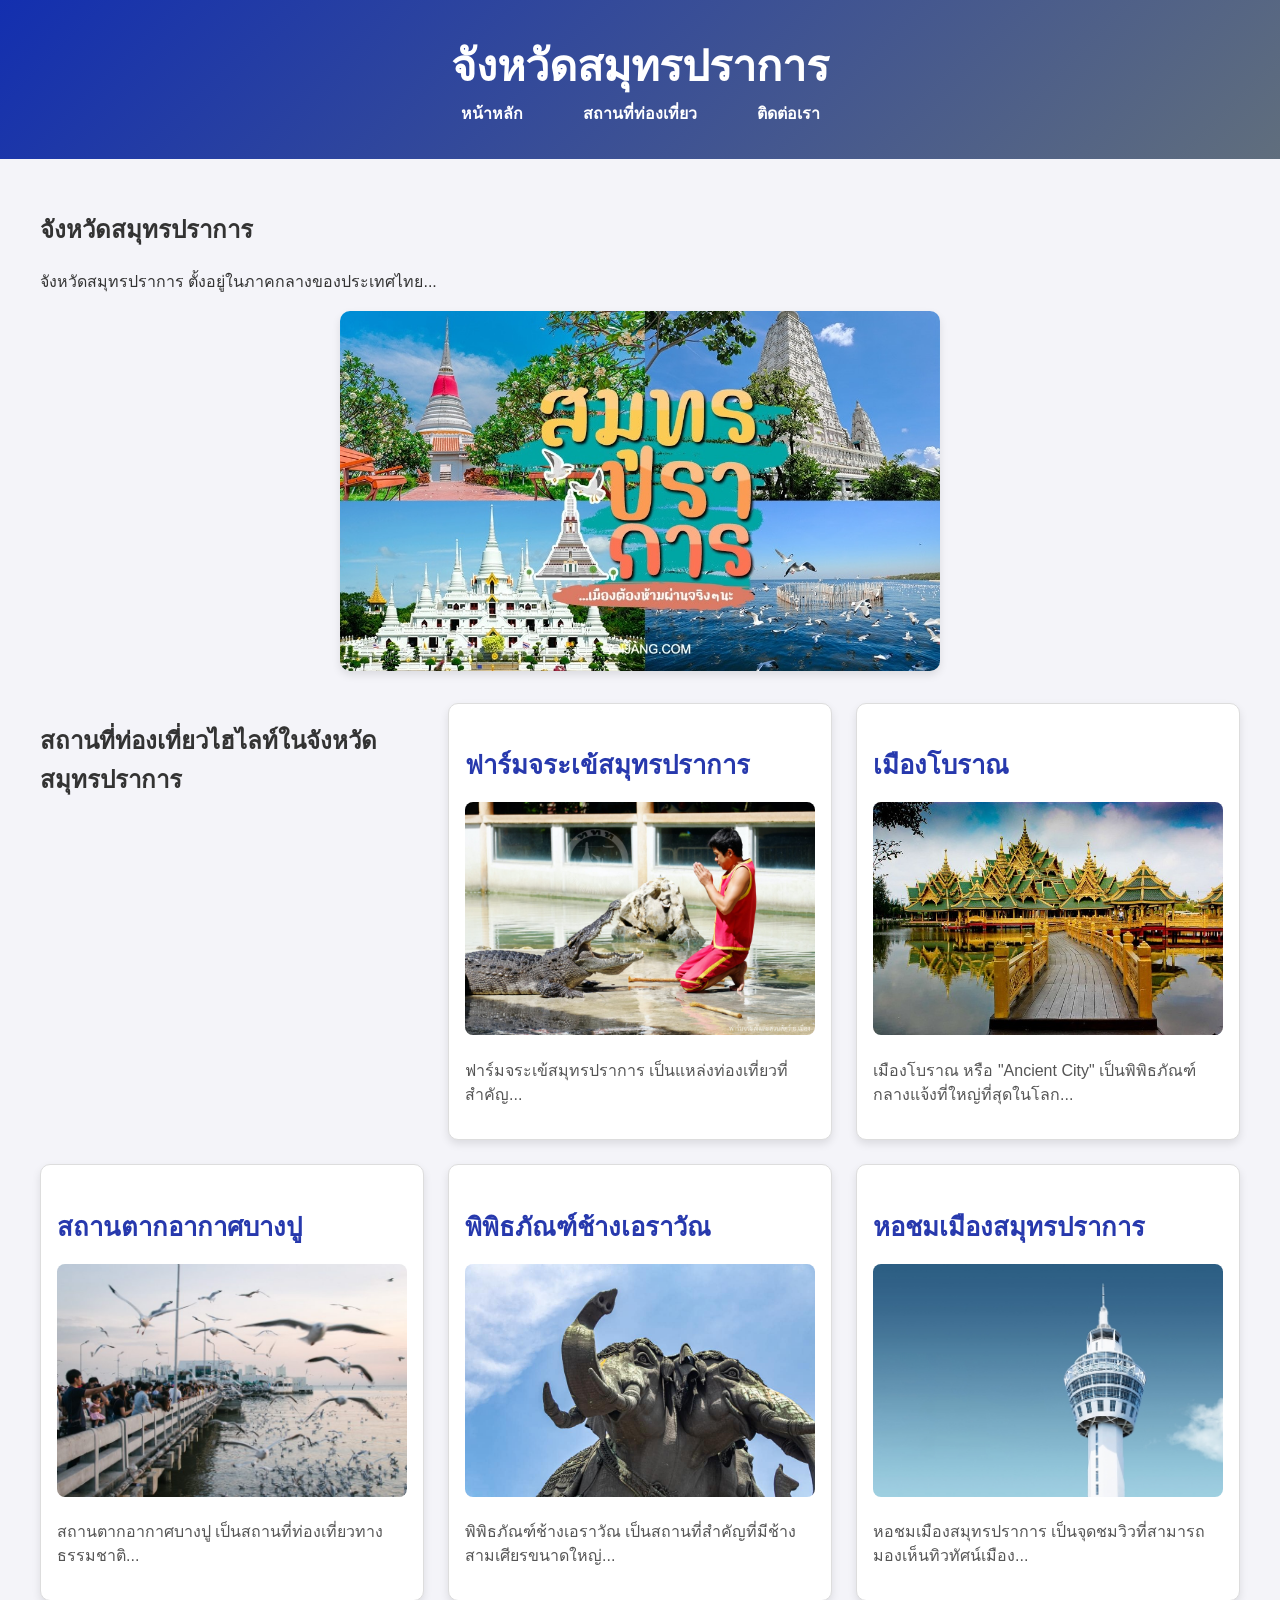
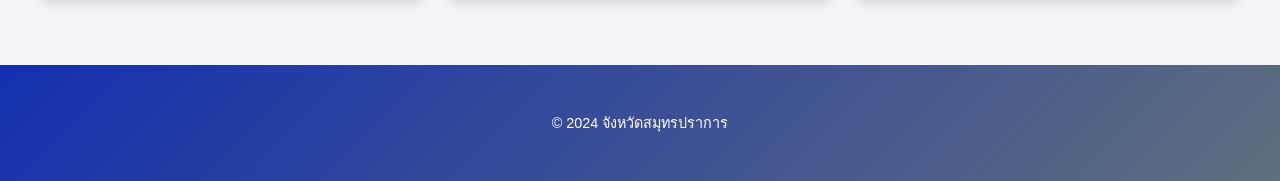
<file: index.html>
<!DOCTYPE html>
<html lang="th">
    <head>
        <meta charset="UTF-8">
        <meta name="viewport" content="width=device-width, initial-scale=1.0">
        <title>สถานที่ท่องเที่ยวในจังหวัดสมุทรปราการ</title>
        <link rel="stylesheet" href="css/styles.css"> <!-- เชื่อมต่อไฟล์ CSS -->
    </head>
    <body>
        <!-- ส่วนหัวของเว็บไซต์ -->
        <header>
            <h1>จังหวัดสมุทรปราการ</h1>

            <!-- เมนูแฮมเบอร์เกอร์ (สำหรับมือถือหรือจอเล็ก) -->
            <div class="hamburger-menu" id="hamburger-menu">
                <div class="bar"></div>
                <div class="bar"></div>
                <div class="bar"></div>
            </div>
            <!-- เมนูหลัก -->
            <nav role="navigation" id="main-nav" class="main-nav">
                <ul>
                    <li><a href="index.html">หน้าหลัก</a></li>
                    <li><a href="details.html">สถานที่ท่องเที่ยว</a></li>
                    <li><a href="contact.html">ติดต่อเรา</a></li>
                </ul>
            </nav>

            <!-- เมนูย่อยที่จะเปิดเมื่อคลิกเมนูแฮมเบอร์เกอร์ -->
            <nav id="sub-nav" class="sub-nav">
                <ul>
                    <li><a href="index.html">หน้าหลัก</a></li>
                    <li><a href="details.html">สถานที่ท่องเที่ยว</a></li>
                    <li><a href="contact.html">ติดต่อเรา</a></li>
                </ul>
            </nav>

        </header>

        <!-- เนื้อหาหลักของเว็บไซต์ -->
        <main>
            <!-- ส่วนข้อมูลเบื้องต้นของจังหวัด -->
            <section class="overview">
                <h2>จังหวัดสมุทรปราการ</h2>
                <p>จังหวัดสมุทรปราการ ตั้งอยู่ในภาคกลางของประเทศไทย...</p>
                <!-- รูปภาพประกอบ -->
                <img src="image/สมุทรปราการ.jpg"
                    alt="วิวทิวทัศน์ในจังหวัดสมุทรปราการ">
            </section>

            <!-- ส่วนสถานที่ท่องเที่ยวแนะนำ -->
            <section class="highlights">
                <h2>สถานที่ท่องเที่ยวไฮไลท์ในจังหวัดสมุทรปราการ</h2>

                <!-- รายการที่ 1: ฟาร์มจระเข้ -->
                <div class="highlight-item">
                    <h3>ฟาร์มจระเข้สมุทรปราการ</h3>
                    <img src="image/ฟาร์มจรเข้.jpg"
                        alt="ฟาร์มจระเข้สมุทรปราการ">
                    <p>ฟาร์มจระเข้สมุทรปราการ เป็นแหล่งท่องเที่ยวที่สำคัญ...</p>
                </div>

                <!-- รายการที่ 2: เมืองโบราณ -->
                <div class="highlight-item">
                    <h3>เมืองโบราณ</h3>
                    <img src="image/เมืองโบราณ.jpg" alt="เมืองโบราณ">
                    <p>เมืองโบราณ หรือ "Ancient City"
                        เป็นพิพิธภัณฑ์กลางแจ้งที่ใหญ่ที่สุดในโลก...</p>
                </div>

                <!-- รายการที่ 3: สถานตากอากาศบางปู -->
                <div class="highlight-item">
                    <h3>สถานตากอากาศบางปู</h3>
                    <img src="image/สถานตากอากาศบางปู.jpg"
                        alt="สถานตากอากาศบางปู">
                    <p>สถานตากอากาศบางปู เป็นสถานที่ท่องเที่ยวทางธรรมชาติ...</p>
                </div>

                <!-- รายการที่ 4: พิพิธภัณฑ์ช้างเอราวัณ -->
                <div class="highlight-item">
                    <h3>พิพิธภัณฑ์ช้างเอราวัณ</h3>
                    <img src="image/ช้างเอราวัณ.jpg"
                        alt="พิพิธภัณฑ์ช้างเอราวัณ">
                    <p>พิพิธภัณฑ์ช้างเอราวัณ
                        เป็นสถานที่สำคัญที่มีช้างสามเศียรขนาดใหญ่...</p>
                </div>

                <!-- รายการที่ 5: หอชมเมืองสมุทรปราการ -->
                <div class="highlight-item">
                    <h3>หอชมเมืองสมุทรปราการ</h3>
                    <img src="image/หอชมเมือง.jpg" alt="หอชมเมืองสมุทรปราการ">
                    <p>หอชมเมืองสมุทรปราการ
                        เป็นจุดชมวิวที่สามารถมองเห็นทิวทัศน์เมือง...</p>
                </div>
            </section>
        </main>

        <!-- ส่วนท้ายของเว็บไซต์ -->
        <footer>
            <p>&copy; 2024 จังหวัดสมุทรปราการ</p>
        </footer>
        <!-- ส่วนสคริปต์ควบคุมเมนูแฮมเบอร์เกอร์ -->
        <script>
    // ตัวแปรเก็บ Hamburger Menu และ Sub Nav
    const hamburgerMenu = document.getElementById('hamburger-menu');
    const subNav = document.getElementById('sub-nav');

    // เพิ่ม Event Listener เพื่อสลับการแสดง/ซ่อนเมนูย่อย
    hamburgerMenu.addEventListener('click', () => {
        subNav.classList.toggle('open');  // เปิด/ปิดเมนูย่อย
    });
</script>
    </body>
</html>
</file>
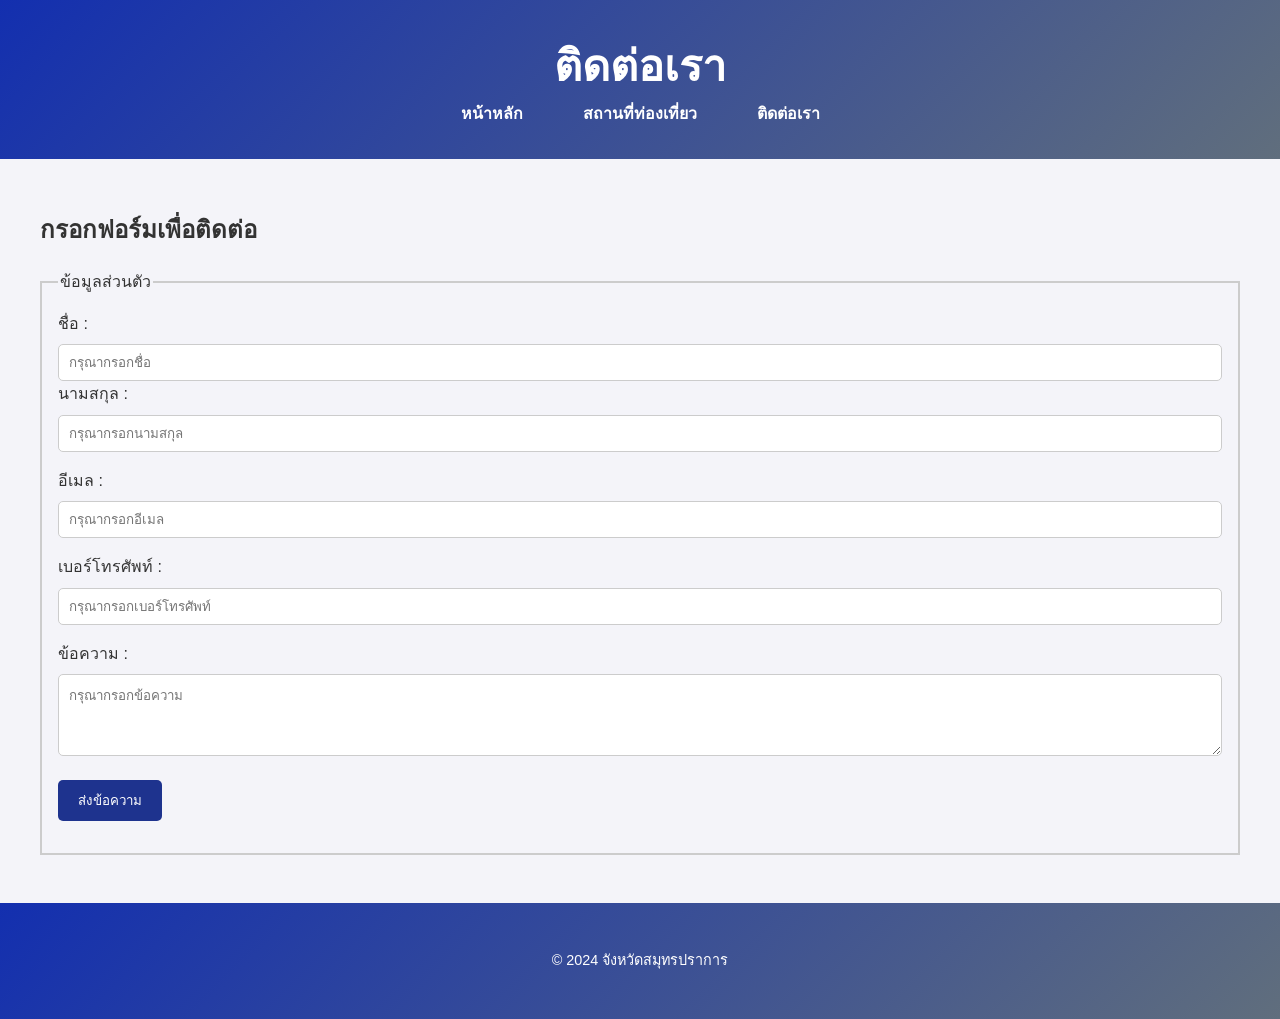
<file: contact.html>
<!DOCTYPE html>
<html lang="en">
  <head>
    <meta charset="UTF-8" />
    <meta name="viewport" content="width=device-width, initial-scale=1.0" />
    <title>แนะนำสถานที่ท่องเที่ยว - สถานที่ท่องเที่ยว</title>
    <link rel="stylesheet" href="css/styles.css" />
  </head>
  <body>
    <header role="banner">
        <h1>ติดต่อเรา</h1>

        <!-- เพิ่ม Hamburger Menu (☰) สำหรับเมนูในมือถือ -->
        <div class="hamburger-menu" id="hamburger-menu">
            <div class="bar"></div>
            <div class="bar"></div>
            <div class="bar"></div>
        </div>


        <!-- เมนูหลักที่แสดงในหน้าคอมพิวเตอร์ -->
<nav role="navigation" id="main-nav" class="main-nav">
    <ul>
        <li><a href="index.html">หน้าหลัก</a></li>
        <li><a href="details.html">สถานที่ท่องเที่ยว</a></li>
        <li><a href="contact.html">ติดต่อเรา</a></li>
    </ul>
</nav>


        <!-- เมนูย่อยที่จะแสดงเมื่อคลิกที่ Hamburger Menu -->
<nav id="sub-nav" class="sub-nav">
    <ul>
      <li><a href="index.html">หน้าหลัก</a></li>
      <li><a href="details.html">สถานที่ท่องเที่ยว</a></li>
      <li><a href="contact.html">ติดต่อเรา</a></li>
    </ul>
</nav>
</header>

        
    <!-- เพิ่มฟอร์มติดต่อ -->
<main role="main">
    <section>
      <h2>กรอกฟอร์มเพื่อติดต่อ</h2>
      <form action="#" method="post">
        <fieldset>
          <legend>ข้อมูลส่วนตัว</legend>
          <div class="form-row">
            <label for="fname">ชื่อ :</label>
            <input
              type="text"
              id="fname"
              name="fname"
              placeholder="กรุณากรอกชื่อ"
              required
            />
            <label for="lname">นามสกุล :</label>
            <input
              type="text"
              id="lname"
              name="lname"
              placeholder="กรุณากรอกนามสกุล"
              required
            />
          </div>
          <div class="form-row">
            <label for="email">อีเมล :</label>
            <input
              type="email"
              id="email"
              name="email"
              placeholder="กรุณากรอกอีเมล"
              required
            />
          </div>
          <div class="form-row">
            <label for="tel">เบอร์โทรศัพท์ :</label>
            <input
              type="tel"
              id="tel"
              name="tel"
              pattern="[0-9]{10}"
              maxlength="10"
              placeholder="กรุณากรอกเบอร์โทรศัพท์"
              required
            />
          </div>
          <div class="form-row">
            <label for="message">ข้อความ :</label>
            <textarea
              id="message"
              name="message"
              rows="4"
              placeholder="กรุณากรอกข้อความ"
              required
            ></textarea>
          </div>
          <div class="form-row">
            <button type="submit">ส่งข้อความ</button>
          </div>
        </fieldset>
      </form>
    </section>
  </main>


    <!-- ส่วนท้ายของเว็บไซต์ -->
<footer>
    <p>&copy; 2024 จังหวัดสมุทรปราการ</p>
</footer>

    

    <!-- ส่วนสคริปต์ควบคุมเมนูแฮมเบอร์เกอร์ -->
<script>
    // สร้างตัวแปรเพื่อเข้าถึง Hamburger Menu และ Sub Nav
    const hamburgerMenu = document.getElementById('hamburger-menu');
    const subNav = document.getElementById('sub-nav');

    // เมื่อคลิกที่ Hamburger Menu ให้แสดง/ซ่อนเมนูย่อย
    hamburgerMenu.addEventListener('click', () => {
        subNav.classList.toggle('open');  // สลับการแสดงเมนูย่อย
    });
  </script>

    
  </body>
</html>
</file>
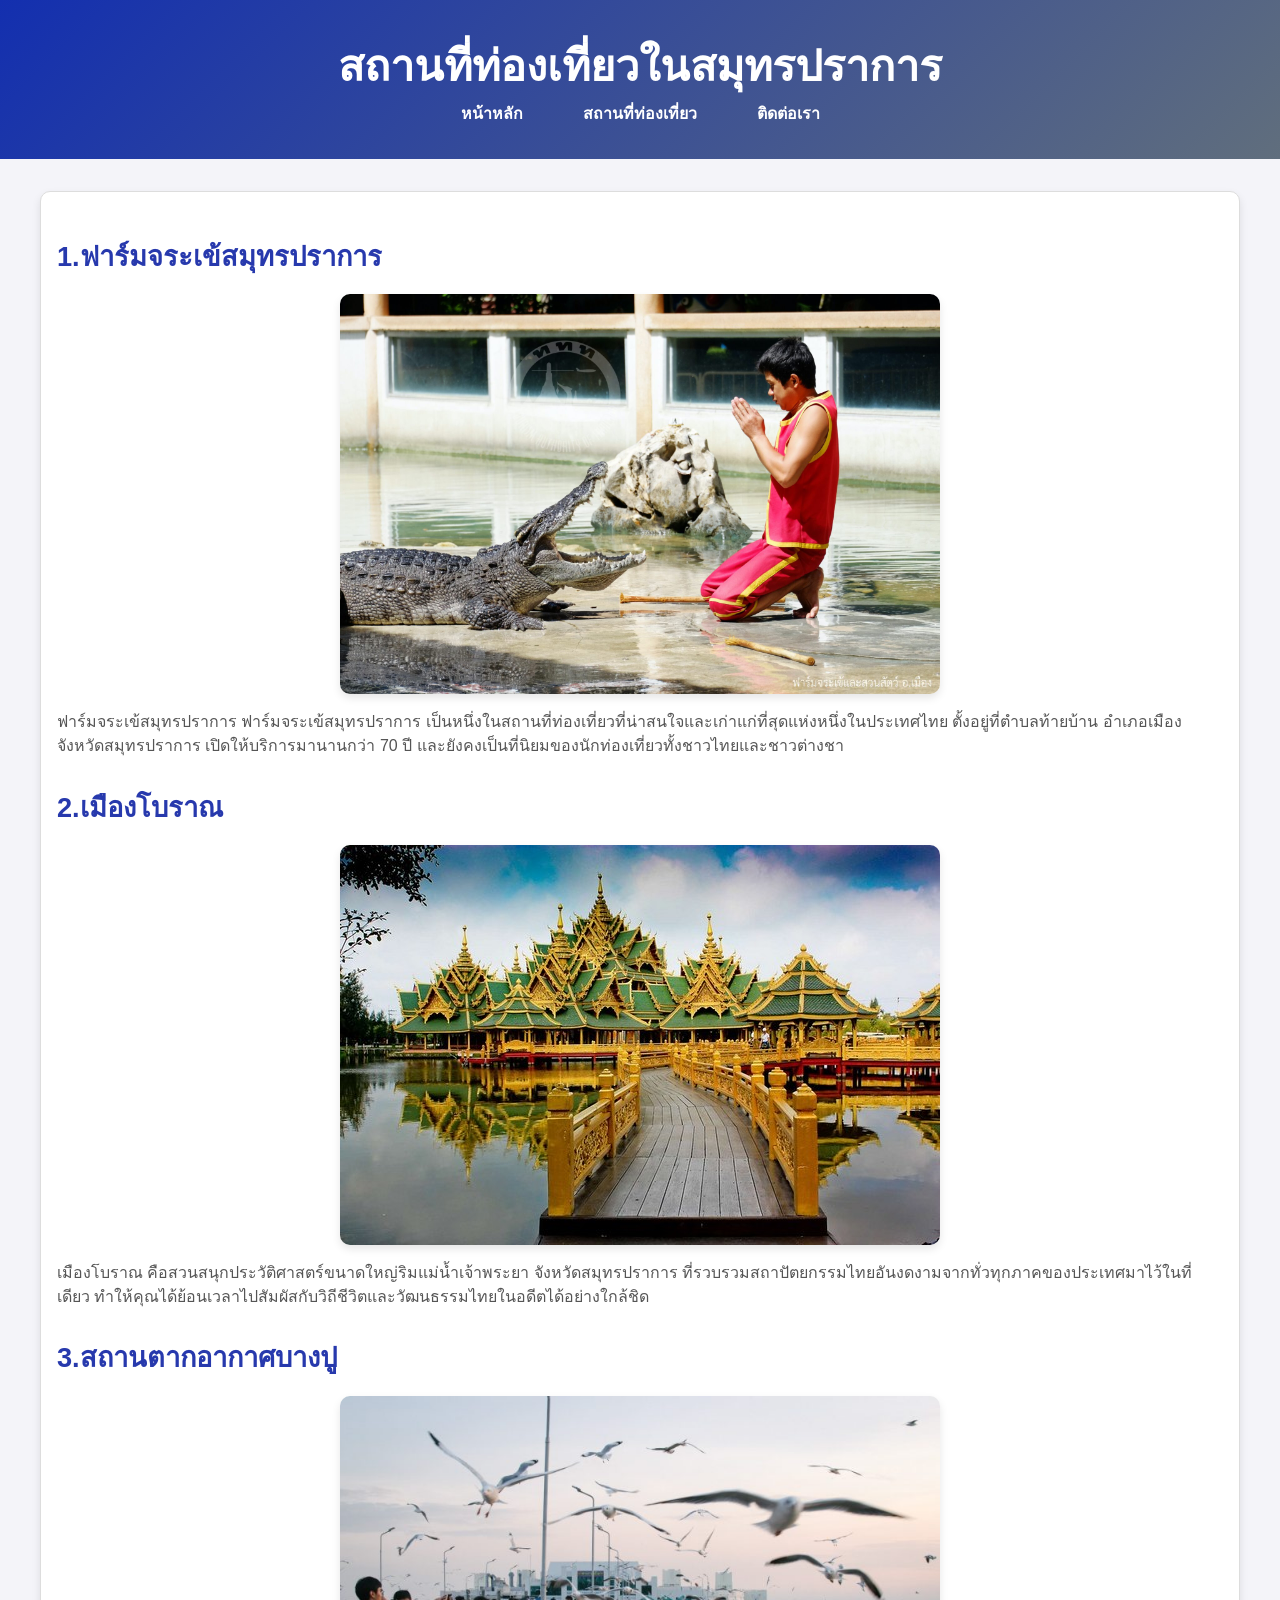
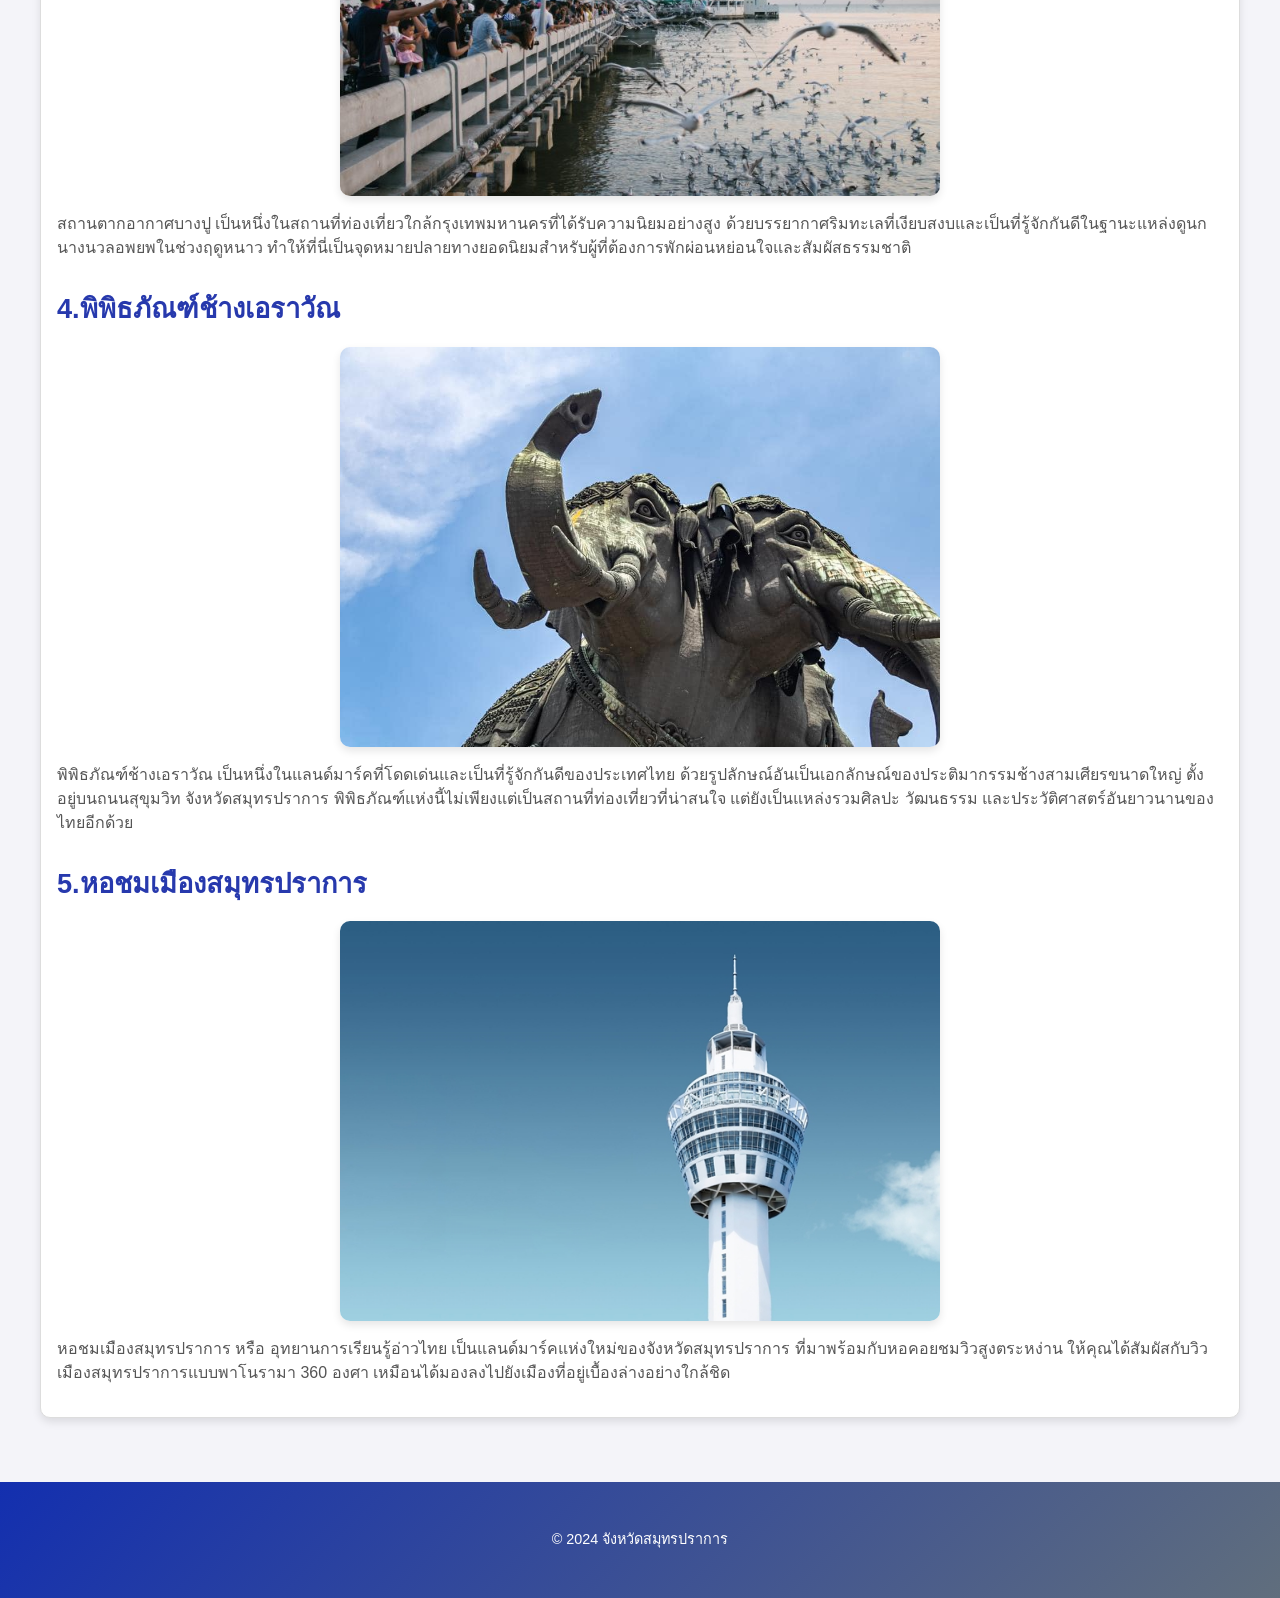
<file: details.html>
<!DOCTYPE html>
<html lang="en">
    <head>
        <meta charset="UTF-8" />
        <meta name="viewport" content="width=device-width, initial-scale=1.0" />
        <title>แนะนำสถานที่ท่องเที่ยว - สถานที่ท่องเที่ยว</title>
        <link rel="stylesheet" href="css/styles.css" />
    </head>
    <body>
        <header role="banner">
            <h1>สถานที่ท่องเที่ยวในสมุทรปราการ</h1>

            <!-- เพิ่ม Hamburger Menu (☰) สำหรับเมนูบนมือถือ -->
            <div class="hamburger-menu" id="hamburger-menu">
                <div class="bar"></div>
                <div class="bar"></div>
                <div class="bar"></div>
            </div>

            <!-- เมนูหลัก -->
            <nav role="navigation" id="main-nav" class="main-nav">
                <ul>
                    <li><a href="index.html">หน้าหลัก</a></li>
                    <li><a href="details.html">สถานที่ท่องเที่ยว</a></li>
                    <li><a href="contact.html">ติดต่อเรา</a></li>
                </ul>
            </nav>

            <!-- เมนูย่อยที่จะปรากฏเมื่อคลิกที่ Hamburger Menu -->
            <nav id="sub-nav" class="sub-nav">
                <ul>
                    <li><a href="index.html">หน้าหลัก</a></li>
                    <li><a href="details.html">สถานที่ท่องเที่ยว</a></li>
                    <li><a href="contact.html">ติดต่อเรา</a></li>
                </ul>
            </nav>

        </header>

        <main>
           <!-- ส่วนแนะนำสถานที่ท่องเที่ยว -->
        <section class="highlights">
            <div class="highlight-item2">
                <h3>1.ฟาร์มจระเข้สมุทรปราการ</h3>
                <img src="image/ฟาร์มจรเข้.jpg"
                    alt="ฟาร์มจระเข้สมุทรปราการ">
                <p>ฟาร์มจระเข้สมุทรปราการ
                    ฟาร์มจระเข้สมุทรปราการ เป็นหนึ่งในสถานที่ท่องเที่ยวที่น่าสนใจและเก่าแก่ที่สุดแห่งหนึ่งในประเทศไทย ตั้งอยู่ที่ตำบลท้ายบ้าน อำเภอเมือง จังหวัดสมุทรปราการ เปิดให้บริการมานานกว่า 70 ปี และยังคงเป็นที่นิยมของนักท่องเที่ยวทั้งชาวไทยและชาวต่างชา</p>

                <h3>2.เมืองโบราณ</h3>
                <img src="image/เมืองโบราณ.jpg"
                    alt="เมืองโบราณ">
                <p>เมืองโบราณ คือสวนสนุกประวัติศาสตร์ขนาดใหญ่ริมแม่น้ำเจ้าพระยา จังหวัดสมุทรปราการ ที่รวบรวมสถาปัตยกรรมไทยอันงดงามจากทั่วทุกภาคของประเทศมาไว้ในที่เดียว ทำให้คุณได้ย้อนเวลาไปสัมผัสกับวิถีชีวิตและวัฒนธรรมไทยในอดีตได้อย่างใกล้ชิด</p>

                <h3>3.สถานตากอากาศบางปู</h3>
                <img src="image/สถานตากอากาศบางปู.jpg"
                    alt="สถานตากอากาศบางปู">
                <p>สถานตากอากาศบางปู เป็นหนึ่งในสถานที่ท่องเที่ยวใกล้กรุงเทพมหานครที่ได้รับความนิยมอย่างสูง ด้วยบรรยากาศริมทะเลที่เงียบสงบและเป็นที่รู้จักกันดีในฐานะแหล่งดูนกนางนวลอพยพในช่วงฤดูหนาว ทำให้ที่นี่เป็นจุดหมายปลายทางยอดนิยมสำหรับผู้ที่ต้องการพักผ่อนหย่อนใจและสัมผัสธรรมชาติ</p>

                <h3>4.พิพิธภัณฑ์ช้างเอราวัณ</h3>
                <img src="image/ช้างเอราวัณ.jpg"
                    alt="พิพิธภัณฑ์ช้างเอราวัณ">
                <p>พิพิธภัณฑ์ช้างเอราวัณ เป็นหนึ่งในแลนด์มาร์คที่โดดเด่นและเป็นที่รู้จักกันดีของประเทศไทย ด้วยรูปลักษณ์อันเป็นเอกลักษณ์ของประติมากรรมช้างสามเศียรขนาดใหญ่ ตั้งอยู่บนถนนสุขุมวิท จังหวัดสมุทรปราการ พิพิธภัณฑ์แห่งนี้ไม่เพียงแต่เป็นสถานที่ท่องเที่ยวที่น่าสนใจ แต่ยังเป็นแหล่งรวมศิลปะ วัฒนธรรม และประวัติศาสตร์อันยาวนานของไทยอีกด้วย</p>

                <h3>5.หอชมเมืองสมุทรปราการ</h3>
                <img src="image/หอชมเมือง.jpg"
                    alt="หอชมเมืองสมุทรปราการ">
                <p>หอชมเมืองสมุทรปราการ หรือ อุทยานการเรียนรู้อ่าวไทย เป็นแลนด์มาร์คแห่งใหม่ของจังหวัดสมุทรปราการ ที่มาพร้อมกับหอคอยชมวิวสูงตระหง่าน ให้คุณได้สัมผัสกับวิวเมืองสมุทรปราการแบบพาโนรามา 360 องศา เหมือนได้มองลงไปยังเมืองที่อยู่เบื้องล่างอย่างใกล้ชิด</p>
            </div>
            </section>


        </main>

        <!-- ส่วนท้ายของเว็บไซต์ -->
        <footer>
            <p>&copy; 2024 จังหวัดสมุทรปราการ</p>
        </footer>
    

        <!-- ส่วนสคริปต์ควบคุมเมนูแฮมเบอร์เกอร์ -->
        <script>
            // สร้างตัวแปรเพื่อเข้าถึง Hamburger Menu และ Sub Nav
            const hamburgerMenu = document.getElementById('hamburger-menu');
            const subNav = document.getElementById('sub-nav');
      
            // เมื่อคลิกที่ Hamburger Menu ให้แสดง/ซ่อนเมนูย่อย
            hamburgerMenu.addEventListener('click', () => {
                subNav.classList.toggle('open');  // สลับการแสดงเมนูย่อย
            });
        </script>
    
    </body>
</html>
</file>
<file: css/styles.css>
/* Global Styles */
body {
    font-family: 'Arial', sans-serif;
    margin: 0;
    padding: 0;
    background-color: #f4f4f9;
    color: #333;
    line-height: 1.6;
}

header {
    background: linear-gradient(135deg, #132faf, #606e7d);
    color: #fff;
    text-align: center;
    padding: 2rem 0; /* เพิ่ม padding ด้านบนและล่าง */
}

header h1 {
    font-size: 2.7rem;
    margin: 0;
    animation: fadeIn 2s ease-in-out;
}

@keyframes fadeIn {
    from {
        opacity: 0;
        transform: translateY(-20px);
    }
    to {
        opacity: 1;
        transform: translateY(0);
    }
}

nav ul {
    display: flex;
    justify-content: center;
    list-style: none;
    padding: 0;
    margin: 0;
}

nav ul li {
    margin: 0 15px;
}

nav ul li a {
    text-decoration: none;
    color: #fff;
    font-weight: bold;
    padding: 10px 15px;
    border-radius: 5px;
    transition: background-color 0.3s, transform 0.3s ease;
}

nav ul li a:hover {
    background-color: #092661;
    transform: translateY(-5px) scale(1.1);
}

/* Main Content */
main {
    padding: 2rem;
    max-width: 1200px;
    margin: 0 auto;
}

.overview, .highlights {
    margin-bottom: 2rem;
}

.overview img {
    width: 100%;
    max-width: 600px;
    margin: 1rem auto;
    display: block;
    border-radius: 10px;
    box-shadow: 0 4px 8px rgba(0, 0, 0, 0.1);
}

.highlights {
    display: grid;
    grid-template-columns: repeat(auto-fit, minmax(300px, 1fr));
    gap: 1.5rem;
}

.highlight-item {
    background: #fff;
    border: 1px solid #ddd;
    border-radius: 10px;
    overflow: hidden;
    box-shadow: 0 4px 8px rgba(0, 0, 0, 0.1);
    padding: 1rem;
    transition: transform 0.3s ease;
}
.highlight-item2 {
  background: #fff;
  border: 1px solid #ddd;
  border-radius: 10px;
  overflow: hidden;
  box-shadow: 0 4px 8px rgba(0, 0, 0, 0.1);
  padding: 1rem;
}

.highlight-item2 h3 {
  font-size: 1.7rem;
  margin-bottom: 1rem;
  color: #2739ad;
}

.highlight-item2 p {
  color: #555;
  font-size: 1rem;
  line-height: 1.5;
}

.highlight-item2 img {
  width: 100%;
    max-width: 600px;
    margin: 1rem auto;  /* ทำให้รูปอยู่กึ่งกลาง */
    display: block;
    border-radius: 10px;
    box-shadow: 0 4px 8px rgba(0, 0, 0, 0.1);
}

.highlight-item:hover {
    transform: translateY(-5px);
}

.highlight-item h3 {
    font-size: 1.6rem;
    margin-bottom: 1rem;
    color: #2739ad;
}

.highlight-item p {
    color: #555;
    line-height: 1.5;
}

.highlight-item img {
    width: 100%;
    height: auto;
    border-radius: 8px;
}
.highlight-item:hover {
    transform: translateY(-5px);
}

.highlight-item h3 {
    font-size: 1.6rem;
    margin-bottom: 1rem;
    color: #2739ad;
}

.highlight-item p {
    color: #555;
    line-height: 1.5;
}

.highlight-item img {
    width: 100%;
    height: auto;
    border-radius: 8px;
}
/* Footer */
footer {
    text-align: center;
    padding: 2rem 1rem;
    background: linear-gradient(135deg, #132faf, #606e7d);
    color: #fff;
    font-size: 0.9rem;
}

/* Forms */
form fieldset {
    border: 2px solid #ccc;
    padding: 1rem;
    margin: 1rem 0;
}

form .form-row {
    margin-bottom: 1rem;
}

form label {
    display: block;
    margin-bottom: 0.5rem;
}

form input, form textarea {
    width: 100%;
    padding: 10px;
    border-radius: 5px;
    border: 1px solid #ccc;
    box-sizing: border-box;
}

form button {
    background-color: #1e338e;
    color: white;
    border: none;
    padding: 10px 20px;
    border-radius: 5px;
    cursor: pointer;
}

form button:hover {
    background-color: #007bff;
}

/* Media Queries for Responsive Design */
@media (max-width: 768px) {
    header h1 {
        font-size: 2rem;
    }

    nav ul {
        flex-direction: column;
        align-items: center;
    }

    .highlights {
        grid-template-columns: 1fr;
    }

    .highlight-item {
        padding: 0.5rem;
    }

    footer {
        font-size: 0.8rem;
    }

    form button {
        padding: 8px 16px;
    }
}

/* Small Screen Adjustments */
@media (max-width: 480px) {
    header {
        padding: 1.5rem 0;
    }

    header h1 {
        font-size: 1.8rem;
    }

    nav ul {
        padding: 0 10px;
    }

    nav ul li {
        margin: 10px 0;
    }

    main {
        padding: 1rem;
    }

    .overview img {
        max-width: 100%;
    }

    footer {
        font-size: 0.75rem;
    }
}
/* ปรับแต่งสำหรับ Hamburger Menu (☰) */
.hamburger-menu {
    display: none;  /* ซ่อนเมนูบนเดสก์ท็อป */
    cursor: pointer;
    width: 30px;
    height: 30px;
    position: absolute;
    top: 20px;
    right: 20px;
    margin-top: 15px;
}

.hamburger-menu .bar {
    width: 100%;
    height: 5px;
    margin: 5px 0;
    background-color: #333;
    transition: all 0.3s ease;
}

/* เมนูหลัก */
.main-nav {
    display: block;
}

.sub-nav {
    display: none;  /* ซ่อนเมนูย่อย */
}

/* เมนูย่อย */
.sub-nav ul {
    list-style: none;
    padding: 0;
}

.sub-nav ul li {
    margin: 10px 0;
}

.sub-nav ul li a {
    text-decoration: none;
    font-size: 1.2rem;
    color: #ffffff;
}

/* ใช้ Media Query สำหรับการแสดง Hamburger Menu บนมือถือ */
@media (max-width: 768px) {
    .main-nav {
        display: none;  /* ซ่อนเมนูหลักเมื่อหน้าจอเล็ก */
    }

    .hamburger-menu {
        display: block;  /* แสดง Hamburger Menu */
    }

    .sub-nav.open {
        display: block;  /* แสดงเมนูย่อย */
        background-color: #424780;
        padding: 20px;
        position: absolute;
        top: 60px;
        right: 0;
        width: 100%;
        box-shadow: 0px 4px 6px rgba(255, 255, 255, 0.1);
    }
}
</file>
